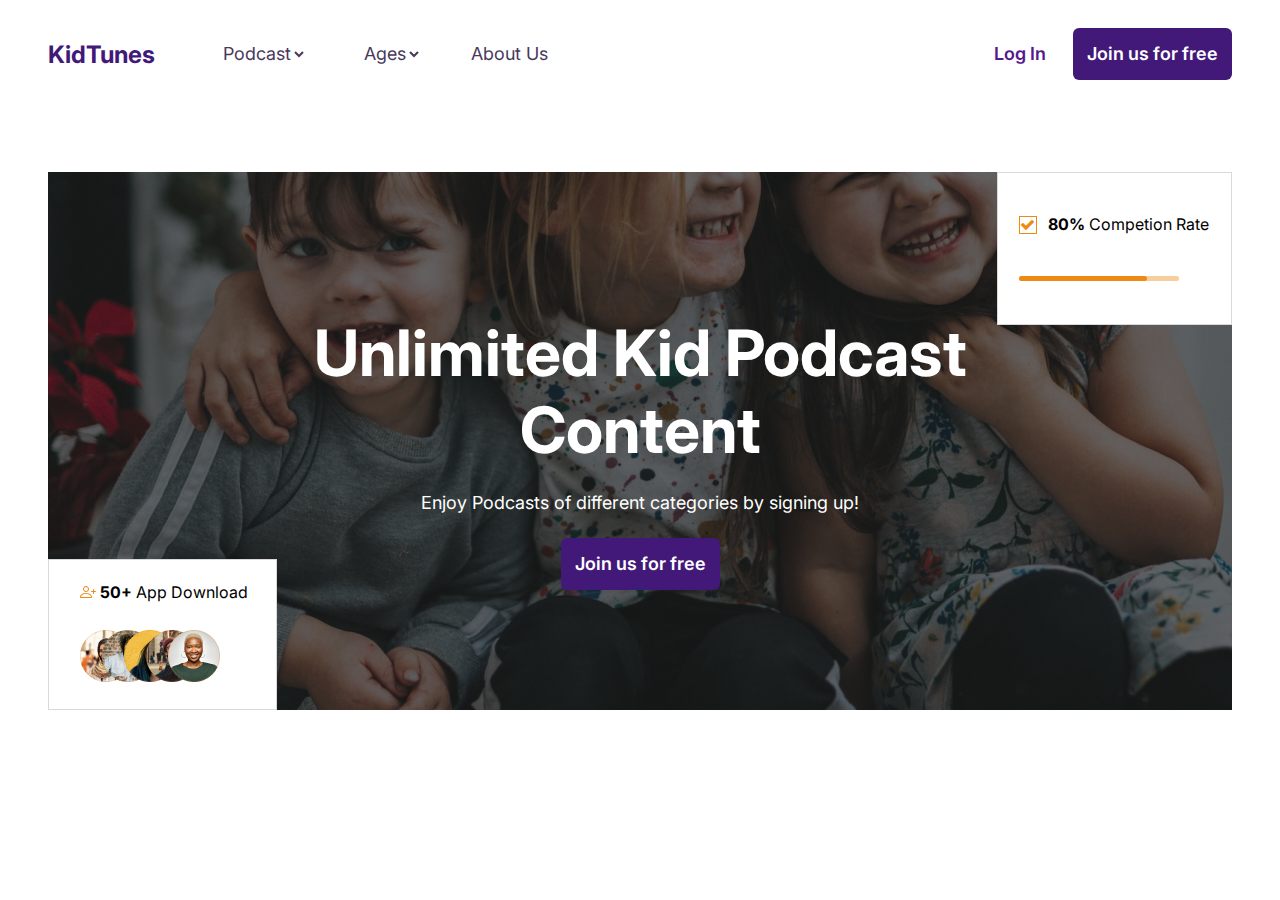
<file: index.html>
<!DOCTYPE Html>
<html lang="en">
    <head>
        <meta charset="UTF-8">
        <meta http-equiv="X-UA-Compatible" content="IE=edge">
        <meta name="viewport" content="width=device-width, initial-scale=1.0">
        <title>HI-FI</title>
	    <link rel="stylesheet" href="https://cdnjs.cloudflare.com/ajax/libs/font-awesome/6.1.2/css/all.min.css">
        <link rel="stylesheet" href="https://maxcdn.bootstrapcdn.com/font-awesome/4.4.0/css/font-awesome.min.css">
        <link rel="stylesheet" href="https://cdnjs.cloudflare.com/ajax/libs/animate.css/4.1.1/animate.min.css"/>
        <link rel="preconnect" href="https://fonts.googleapis.com">
        <link rel="preconnect" href="https://fonts.gstatic.com" crossorigin>
        <link href="https://fonts.googleapis.com/css2?family=Inter:wght@400;600;700&family=Lato:wght@400;700&display=swap" rel="stylesheet">
        <link rel="stylesheet" type="text/css" href="./style/style.css">
    </head>
    <body>
        <section class="nav_bar">
            <div class="inner-section">
                <div class="top-nav">
                    <div class="kidtunes">
                        <div class="kid_tune">
                            <p>KidTunes</p>
                        </div>
                        <div class="drop_down">
                            <select class="opt-a">
                                <option>Podcast</option>
                                <option></option>
                            </select>
                            <select class="opt-a">
                                <option>Ages</option>
                                <option></option>
                            </select>
                        </div>
                        <div class="opt_b">
                            <p>About Us</p>
                        </div>  
                    </div>
                    <nav class="anchor_sec">
                        <ul class="navbar">
                            <li><a href="">Log In</a></li>
                            <li><button>Join us for free</button></li>
                        </ul>
                    </nav>
                </div>
            </div>
        </section>
        <section class="section-bg">
            <div class="inner-section">
                <div class="bg-pic">
                    <div class="bg-info">
                        <h1>Unlimited Kid Podcast <br>Content</h1>
                        <p>Enjoy Podcasts of different categories by signing up!</p>
                        <div class="btn ">
                            <button>Join us for free</button>
                        </div>
                    </div>
                    <div class="box rate_competion">
                        <div class="container">
                            <p><input type="checkbox" checked="checked"><span class="checkmark"></span>
                            <span><b>80%</b> Competion Rate</span></p>
                        </div>
                        <div class="file">
                            <progress value="80" max="100"> 80% </progress>
                        </div>
                    </div>
                    <div class=" box download">
                        <p class="text"><svg width="16" height="12" viewBox="0 0 16 12" fill="none" xmlns="http://www.w3.org/2000/svg">
                            <path fill-rule="evenodd" clip-rule="evenodd" d="M8 3C8 3.53043 7.78929 4.03914 7.41421 4.41421C7.03914 4.78929 6.53043 5 6 5C5.46957 5 4.96086 4.78929 4.58579 4.41421C4.21071 4.03914 4 3.53043 4 3C4 2.46957 4.21071 1.96086 4.58579 1.58579C4.96086 1.21071 5.46957 1 6 1C6.53043 1 7.03914 1.21071 7.41421 1.58579C7.78929 1.96086 8 2.46957 8 3ZM6 6C6.79565 6 7.55871 5.68393 8.12132 5.12132C8.68393 4.55871 9 3.79565 9 3C9 2.20435 8.68393 1.44129 8.12132 0.87868C7.55871 0.316071 6.79565 0 6 0C5.20435 0 4.44129 0.316071 3.87868 0.87868C3.31607 1.44129 3 2.20435 3 3C3 3.79565 3.31607 4.55871 3.87868 5.12132C4.44129 5.68393 5.20435 6 6 6ZM12 11C12 12 11 12 11 12H1C1 12 0 12 0 11C0 10 1 7 6 7C11 7 12 10 12 11ZM11 10.996C10.999 10.75 10.846 10.01 10.168 9.332C9.516 8.68 8.289 8 6 8C3.71 8 2.484 8.68 1.832 9.332C1.154 10.01 1.002 10.75 1 10.996H11ZM13.5 3C13.6326 3 13.7598 3.05268 13.8536 3.14645C13.9473 3.24021 14 3.36739 14 3.5V5H15.5C15.6326 5 15.7598 5.05268 15.8536 5.14645C15.9473 5.24021 16 5.36739 16 5.5C16 5.63261 15.9473 5.75979 15.8536 5.85355C15.7598 5.94732 15.6326 6 15.5 6H14V7.5C14 7.63261 13.9473 7.75979 13.8536 7.85355C13.7598 7.94732 13.6326 8 13.5 8C13.3674 8 13.2402 7.94732 13.1464 7.85355C13.0527 7.75979 13 7.63261 13 7.5V6H11.5C11.3674 6 11.2402 5.94732 11.1464 5.85355C11.0527 5.75979 11 5.63261 11 5.5C11 5.36739 11.0527 5.24021 11.1464 5.14645C11.2402 5.05268 11.3674 5 11.5 5H13V3.5C13 3.36739 13.0527 3.24021 13.1464 3.14645C13.2402 3.05268 13.3674 3 13.5 3Z" fill="#EE8A14"/>
                        </svg>
                        <span><b>50+</b> App Download</span></p>
                        <div class="clients">
                            <img src="./image/Ellipse 1.png"class="image1">
                            <img src="./image/Ellipse 2.png"class="image2">
                            <img src="./image/Ellipse 3.png"class="image3">
                            <img src="./image/Ellipse 4.png"class="image4">
                            <img src="./image/Ellipse 5.png"class="image5">
                        </div>            
                    </div>
                </div>   
            </div>
        </section>
    </body>
</html>
</file>
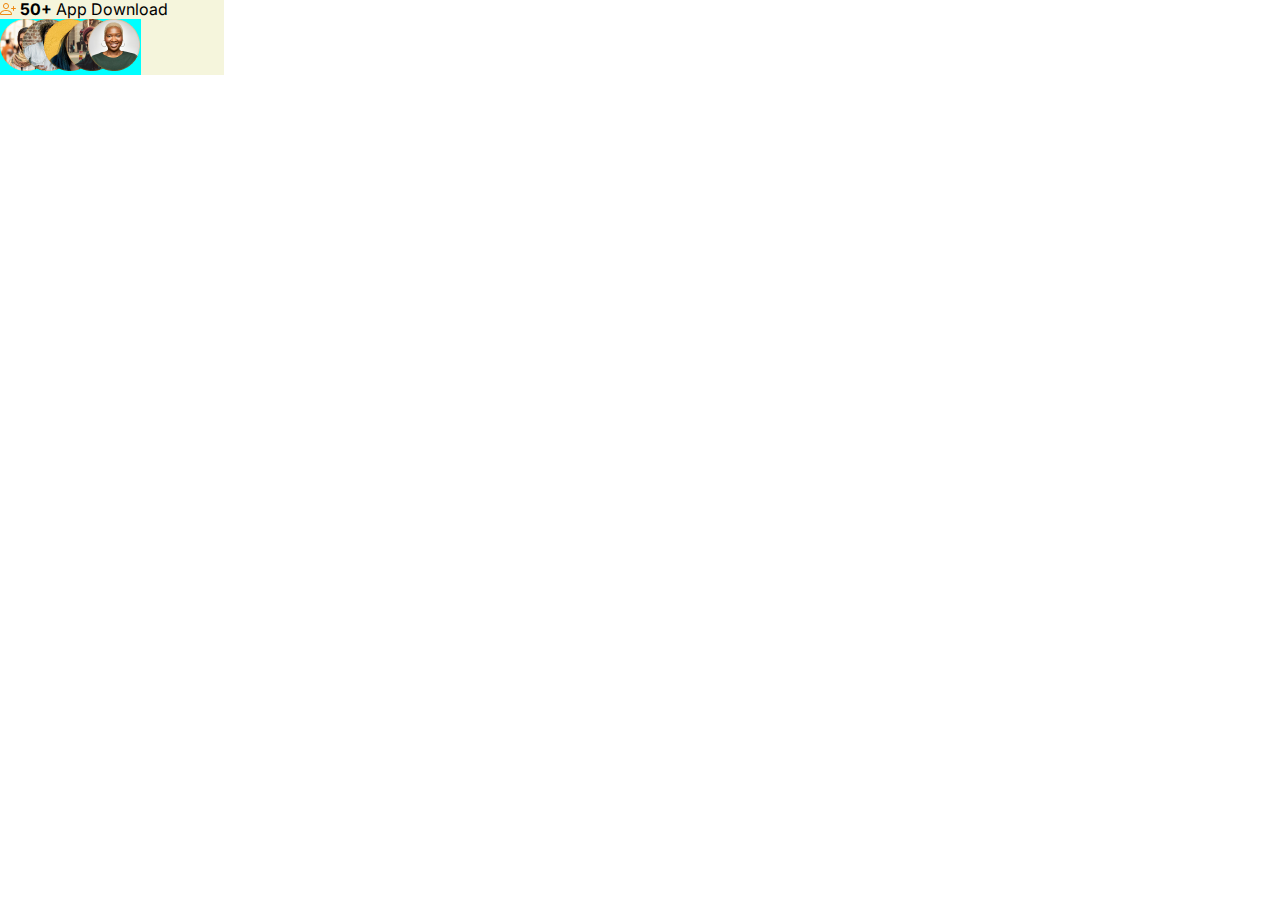
<file: play.html>
<!DOCTYPE Html>
<html lang="en">
    <head>
        <meta charset="UTF-8">
        <meta http-equiv="X-UA-Compatible" content="IE=edge">
        <meta name="viewport" content="width=device-width, initial-scale=1.0">
        <title>HI-FI</title>
	    <link rel="stylesheet" href="https://cdnjs.cloudflare.com/ajax/libs/font-awesome/6.1.2/css/all.min.css">
        <link rel="stylesheet" href="https://maxcdn.bootstrapcdn.com/font-awesome/4.4.0/css/font-awesome.min.css">
        <link rel="stylesheet" href="https://cdnjs.cloudflare.com/ajax/libs/animate.css/4.1.1/animate.min.css"/>
        <link rel="preconnect" href="https://fonts.googleapis.com">
        <link rel="preconnect" href="https://fonts.gstatic.com" crossorigin>
        <link href="https://fonts.googleapis.com/css2?family=Inter:wght@400;600;700&family=Lato:wght@400;700&display=swap" rel="stylesheet">
        <!--<link rel="stylesheet" type="text/css" href="./style/style.css">-->
        <style>
            * {
                margin: 0;
                padding: 0;
            }

        .download {
            background-color: beige;
            width: 224px;
            position: relative;
        }

        .download p {
            /*padding: 23px 17px 28px 31px;*/
            font-family: Inter;
            font-size: 16px;
            font-weight: 400;
            line-height: 19px;
            letter-spacing: 0em;
        }
            .clients {
                background-color: aqua;
                width: 141px;
                overflow: hidden;
            }
            p {
                float: left;
            }

            #para1 {
                position: static;
            }

            #para2 {
                position: absolute;
                left: 22px;
            }

            #para3 {
                position: absolute;
                left: 44px;
            }

            #para4 {
                position: absolute;
                left: 66px;
            }

            #para5 {
                position: absolute;
                left: 88px;
            }

        </style>
    </head>
    <body>
        <div class=" box download">
            <p><svg width="16" height="12" viewBox="0 0 16 12" fill="none" xmlns="http://www.w3.org/2000/svg">
                <path fill-rule="evenodd" clip-rule="evenodd" d="M8 3C8 3.53043 7.78929 4.03914 7.41421 4.41421C7.03914 4.78929 6.53043 5 6 5C5.46957 5 4.96086 4.78929 4.58579 4.41421C4.21071 4.03914 4 3.53043 4 3C4 2.46957 4.21071 1.96086 4.58579 1.58579C4.96086 1.21071 5.46957 1 6 1C6.53043 1 7.03914 1.21071 7.41421 1.58579C7.78929 1.96086 8 2.46957 8 3ZM6 6C6.79565 6 7.55871 5.68393 8.12132 5.12132C8.68393 4.55871 9 3.79565 9 3C9 2.20435 8.68393 1.44129 8.12132 0.87868C7.55871 0.316071 6.79565 0 6 0C5.20435 0 4.44129 0.316071 3.87868 0.87868C3.31607 1.44129 3 2.20435 3 3C3 3.79565 3.31607 4.55871 3.87868 5.12132C4.44129 5.68393 5.20435 6 6 6ZM12 11C12 12 11 12 11 12H1C1 12 0 12 0 11C0 10 1 7 6 7C11 7 12 10 12 11ZM11 10.996C10.999 10.75 10.846 10.01 10.168 9.332C9.516 8.68 8.289 8 6 8C3.71 8 2.484 8.68 1.832 9.332C1.154 10.01 1.002 10.75 1 10.996H11ZM13.5 3C13.6326 3 13.7598 3.05268 13.8536 3.14645C13.9473 3.24021 14 3.36739 14 3.5V5H15.5C15.6326 5 15.7598 5.05268 15.8536 5.14645C15.9473 5.24021 16 5.36739 16 5.5C16 5.63261 15.9473 5.75979 15.8536 5.85355C15.7598 5.94732 15.6326 6 15.5 6H14V7.5C14 7.63261 13.9473 7.75979 13.8536 7.85355C13.7598 7.94732 13.6326 8 13.5 8C13.3674 8 13.2402 7.94732 13.1464 7.85355C13.0527 7.75979 13 7.63261 13 7.5V6H11.5C11.3674 6 11.2402 5.94732 11.1464 5.85355C11.0527 5.75979 11 5.63261 11 5.5C11 5.36739 11.0527 5.24021 11.1464 5.14645C11.2402 5.05268 11.3674 5 11.5 5H13V3.5C13 3.36739 13.0527 3.24021 13.1464 3.14645C13.2402 3.05268 13.3674 3 13.5 3Z" fill="#EE8A14"/>
            </svg>
            <span><b>50+</b> App Download</span></p>
            <div class="clients">
                <p id="para1"><img src="./image/Ellipse 1.png"class="image1"></p>
                <p id="para2"><img src="./image/Ellipse 2.png"class="image2"></p>
                <p id="para3"><img src="./image/Ellipse 3.png"class="image3"></p>
                <p id="para4"><img src="./image/Ellipse 4.png"class="image4"></p>
                <p id="para5"><img src="./image/Ellipse 5.png"class="image5"></p>
            </div> 
        </div>                     
    </body>
</html>
</file>
<file: style/style.css>
* {
    margin: 0;
    padding: 0;
}

.inner-section {
    width: 100%;
    max-width: 1184px;
    margin: 0px auto;
}

.top-nav {
    padding: 28px 0px 28px 0px;
    display: flex;
    justify-content: space-between;
}

.kidtunes {
    display: flex;
    align-items: center;
}

.kid_tune {
    padding-right: 64px;
    color: #421978;
    font-family: 'Inter';
    font-size: 24px;
    font-weight: 700;
    line-height: 29px;
    letter-spacing: 0em;
}

.opt-a {
    border: none;
    background-color: transparent;
    margin-right: 48.93px;
    color: #48395C;
    font-family: 'Inter';
    font-size: 18px;
    font-weight: 400;
    line-height: 22px;
    letter-spacing: 0em;
}

.opt_b p {
    color: #48395C;
    font-family: Inter;
    font-size: 18px;
    font-weight: 400;
    line-height: 22px;
    letter-spacing: 0em;
} 

.navbar {
    list-style: none;
    display: flex;
    align-items: center;
}

.navbar a {
    padding-right: 27px;
    font-family: Inter;
    font-size: 18px;
    font-weight: 600;
    line-height: 22px;
    letter-spacing: 0em;
    text-decoration: none;
}

.navbar button {
    background-color: #421978;
    padding: 15px 14px;
    font-family: 'Inter';
    font-style: normal;
    font-weight: 600;
    font-size: 18px;
    line-height: 22px;
    color: #FFFFFF;
    border: none;
    border-radius: 6px;
}

.bg-pic {
    background-image: linear-gradient(rgba(30, 30, 30, 0.64), rgba(30, 30, 30, 0.64)), url(../image/Rectangle\ 12.png);
    height: 538px;
    margin: 64px 0px;
    position: relative;
}

.bg-info {
    width: 699.89px;
    margin: 0px auto;
}

.bg-info h1 {
    padding-top: 142px;
    color: rgba(255, 255, 255, 1);
    font-family: 'Inter';
    font-size: 64px;
    font-weight: 700;
    line-height: 77px;
    letter-spacing: 0em;
    text-align: center;
}

.bg-info p {
    padding-top: 24px;
    padding-bottom: 24px;
    font-family: 'Inter';
    font-size: 18px;
    font-weight: 400;
    line-height: 22px;
    letter-spacing: 0em;
    text-align: center;
    color: rgba(255, 255, 255, 1);
}

.btn {
    text-align: center;
    padding-bottom: 0.68px;
}

.btn button {
    background-color: #421978;
    padding: 15px 14px;
    color: rgba(255, 255, 255, 1);
    font-family: 'Inter';
    font-size: 18px;
    font-weight: 600;
    line-height: 22px;
    letter-spacing: 0em;
    border: none;
    border-radius: 6px;
}

.box {
    background-color: rgba(255, 255, 255, 1);
    border: 0.2px solid #D9D9D9;
   
}

.rate_competion {
    padding: 0;
    margin: 0;
    position: absolute;
    top: 0;
    right: 0;
    
}

.rate_competion p {
    margin: 42px 22px 0px 21px;
    font-family: 'Inter';
    font-size: 16px;
    font-weight: 400;
    line-height: 19px;
    letter-spacing: 0em;
}

.container input[type="checkbox"] {
    -moz-appearance:none;
	-webkit-appearance:none;
	-o-appearance:none;
	outline: none;
	content: none;


}

.container input[type=checkbox]:before {
	font-family: "FontAwesome";
    content: "\f00c";
    font-size: 15px;
    color: transparent !important;
    background: transparent;
    display: block;
    width: 16px;
    height: 16px;
    border: 1px solid rgba(238, 138, 20, 1);
    margin-right: 7px;
}

.container input[type=checkbox]:checked:before {

	color:rgba(238, 138, 20, 1) !important;
}


.file {
    margin: 30px 30px 42px 21px;
}



progress {
    background-color: rgba(238, 138, 20, 0.24);
    height: 5px;
    accent-color: rgba(238, 138, 20, 1);
    -webkit-appearance: none;
    border-radius: 6px;
}

progress::-webkit-progress-bar {
    background-color: rgba(238, 138, 20, 0.24); 
    border-radius: 6px;
}

progress::-webkit-progress-value {
    background-color: rgba(238, 138, 20, 1);
    border-radius: 6px;
    height: 5px;
}

/* For Firefox */
progress::-moz-progress-bar {
    background-color: rgba(238, 138, 20, 1);
    border-radius: 6px;
    height: 5px;
}

.download {
    padding: 0;
    margin: 0;
    position: absolute; 
    bottom: 0;
    left: 0;
}

.text {
    padding: 23px 27px 0px 31px;
    font-family: Inter;
    font-size: 16px;
    font-weight: 400;
    line-height: 19px;
    letter-spacing: 0em;
}

.clients {
    position: relative; 
    width: 141px; 
    margin: 28px 55px 23px 31px;
}

.image1 {
    position: relative;
}

.image2 {
    position: absolute;
    left: 22px;
}

.image3{
    position: absolute;
    left: 44px;
}

.image4{
    position: absolute; 
    left: 66px;
}

.image5{
    position: absolute;
    left: 88px;
}
</file>
